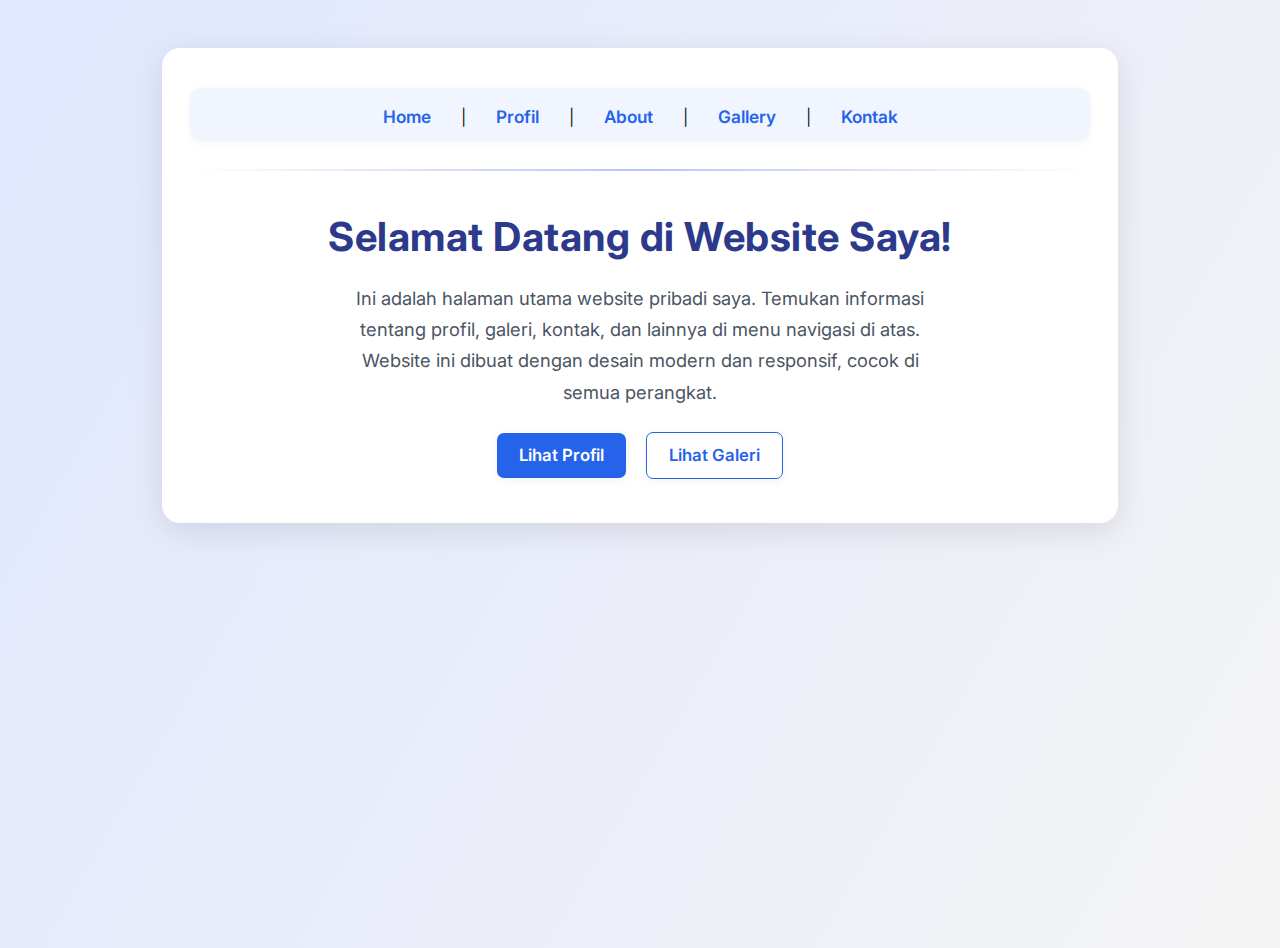
<file: index.html>
<!DOCTYPE html>
<html lang="en">
<head>
    <meta charset="UTF-8">
    <meta name="viewport" content="width=device-width, initial-scale=1.0">
    <title>Halaman Home Saya</title>
    <link rel="stylesheet" href="assets/css/style.css">
</head>
<body>
    <div class="container">
        <div class="nav-links">
            <a href="latihan.html">Home</a> |
            <a href="profil.html">Profil</a> |
            <a href="about.html">About</a> |
            <a href="galery.html">Gallery</a> |
            <a href="kontak.html">Kontak</a>
        </div>
        <hr>
        <section style="text-align:center; margin-top:32px;">
            <h1 style="font-size:2.5rem; margin-bottom:12px;">Selamat Datang di Website Saya!</h1>
            <p style="font-size:1.15rem; color:#4b5563; max-width:600px; margin:0 auto 24px auto;">Ini adalah halaman utama website pribadi saya. Temukan informasi tentang profil, galeri, kontak, dan lainnya di menu navigasi di atas. Website ini dibuat dengan desain modern dan responsif, cocok di semua perangkat.</p>
            <a href="profil.html" class="btn" style="margin: 0 8px 12px 8px;">Lihat Profil</a>
            <a href="galery.html" class="btn" style="margin: 0 8px 12px 8px; background:#fff; color:#2563eb; border:1.5px solid #2563eb;">Lihat Galeri</a>
        </section>
    </div>
</body>
</html>
</file>
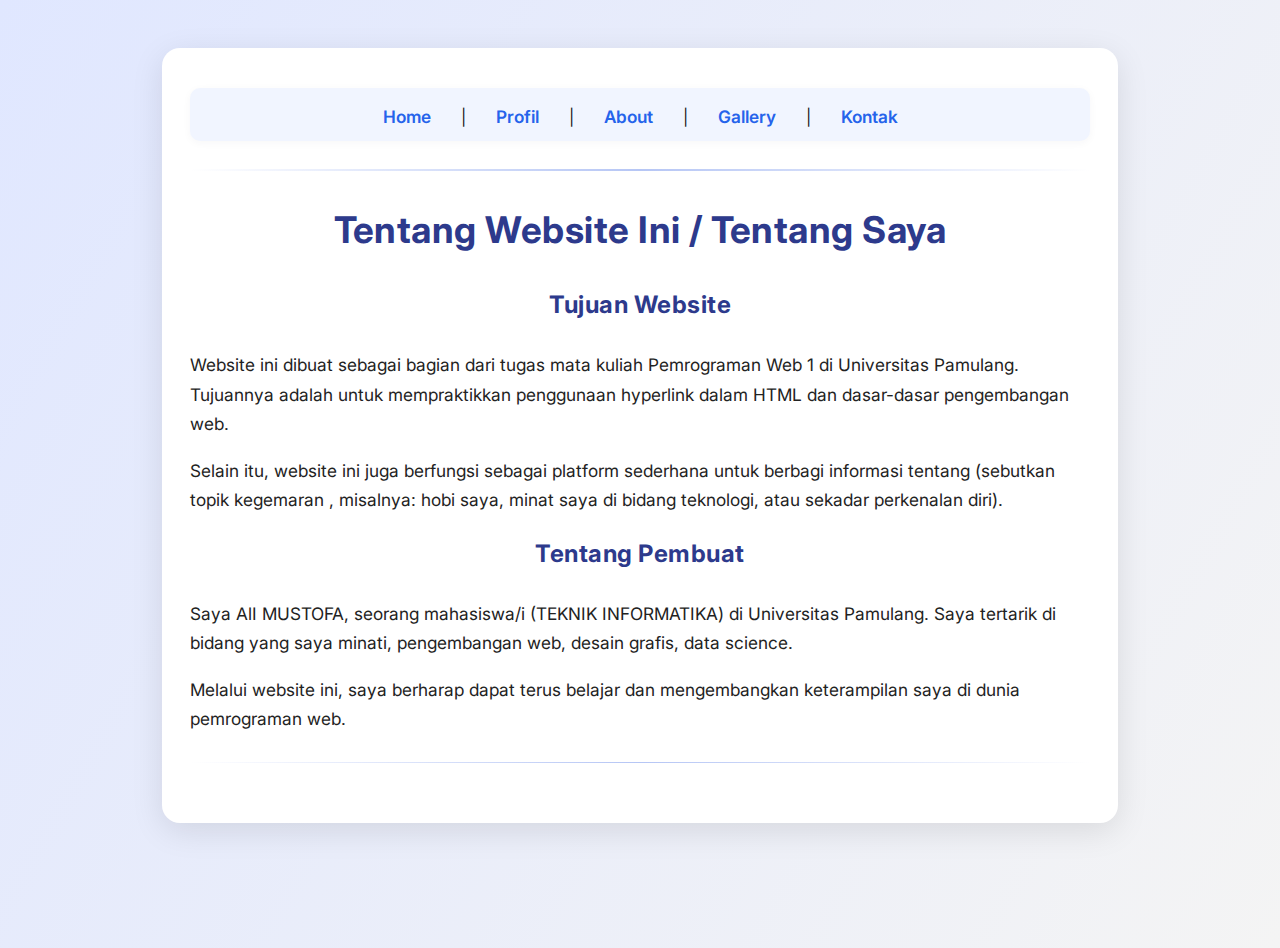
<file: about.html>
<!DOCTYPE html>
<html lang="en">
<head>
    <meta charset="UTF-8">
    <meta name="viewport" content="width=device-width, initial-scale=1.0">
    <title>Tentang Saya/Web Ini</title>
    <link rel="stylesheet" href="assets/css/style.css">
</head>
<body>
    <div class="container">
        <div class="nav-links">
            <a href="latihan.html">Home</a> |
            <a href="profil.html">Profil</a> |
            <a href="about.html">About</a> |
            <a href="galery.html">Gallery</a> |
            <a href="kontak.html">Kontak</a>
        </div>
        <hr>

        <h1>Tentang Website Ini / Tentang Saya</h1>

        <h2>Tujuan Website</h2>
        <p>Website ini dibuat sebagai bagian dari tugas mata kuliah Pemrograman Web 1 di Universitas Pamulang. Tujuannya adalah untuk mempraktikkan penggunaan hyperlink dalam HTML dan dasar-dasar pengembangan web.</p>
        <p>Selain itu, website ini juga berfungsi sebagai platform sederhana untuk berbagi informasi tentang (sebutkan topik kegemaran , misalnya: hobi saya, minat saya di bidang teknologi, atau sekadar perkenalan diri).</p>

        <h2>Tentang Pembuat</h2>
        <p>Saya AlI MUSTOFA, seorang mahasiswa/i (TEKNIK INFORMATIKA) di Universitas Pamulang. Saya tertarik di bidang yang saya minati, pengembangan web, desain grafis, data science.</p>
        <p>Melalui website ini, saya berharap dapat terus belajar dan mengembangkan keterampilan saya di dunia pemrograman web.</p>

        <hr>
    </div>
</body>
</html>
</file>
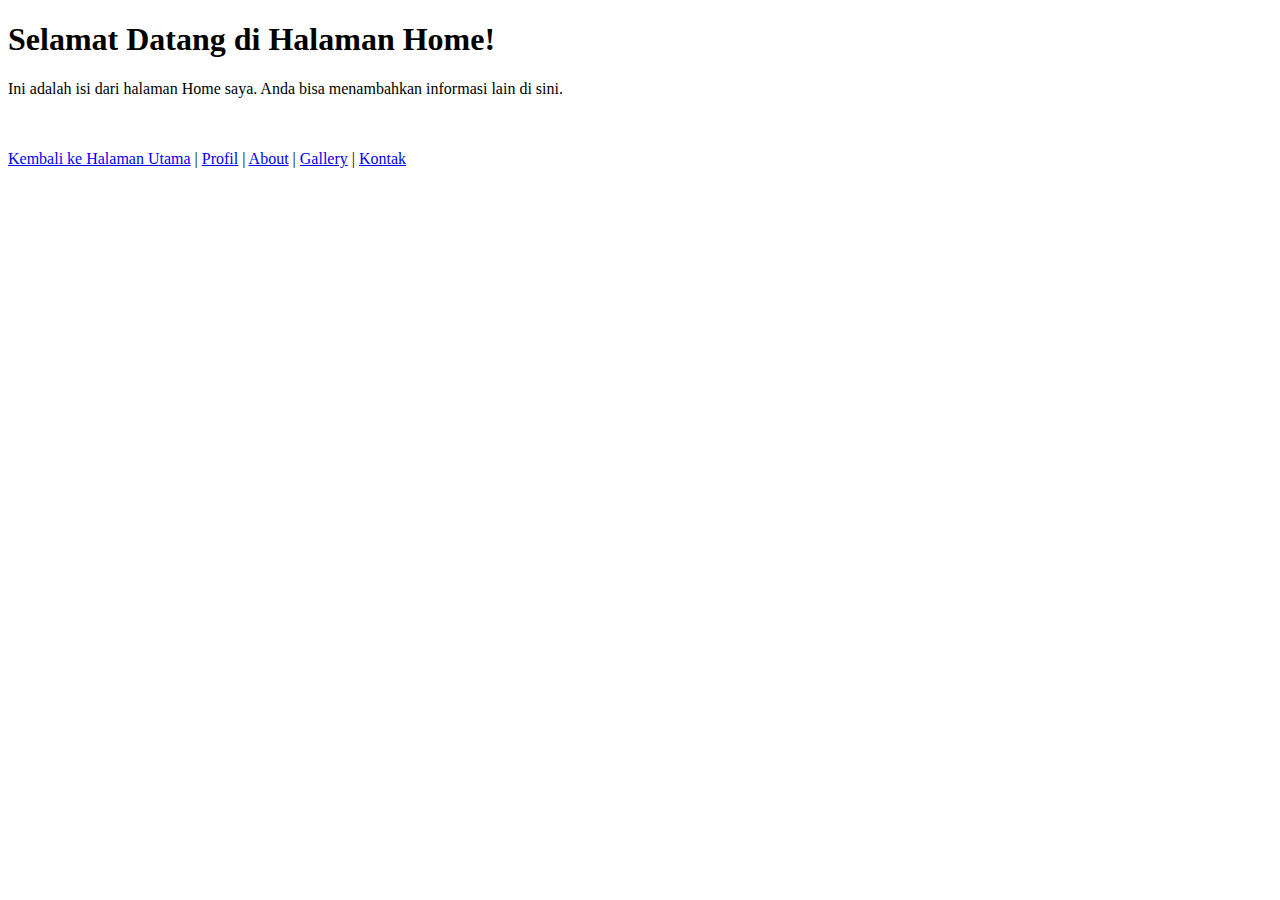
<file: dashboard.html>
<!DOCTYPE html>
<html lang="en">
<head>
    <meta charset="UTF-8">
    <meta name="viewport" content="width=device-width, initial-scale=1.0">
    <title>Halaman Home Saya</title> </head>
<body>
    <h1>Selamat Datang di Halaman Home!</h1> <p>Ini adalah isi dari halaman Home saya. Anda bisa menambahkan informasi lain di sini.</p>
    <br><br>
    <a href="latihan%201%20pert-5.html">Kembali ke Halaman Utama</a> |
    <a href="profil.html">Profil</a> |
    <a href="about.html">About</a> |
    <a href="galery.html">Gallery</a> |
    <a href="kontak.html">Kontak</a>
</body>
</html>
</file>
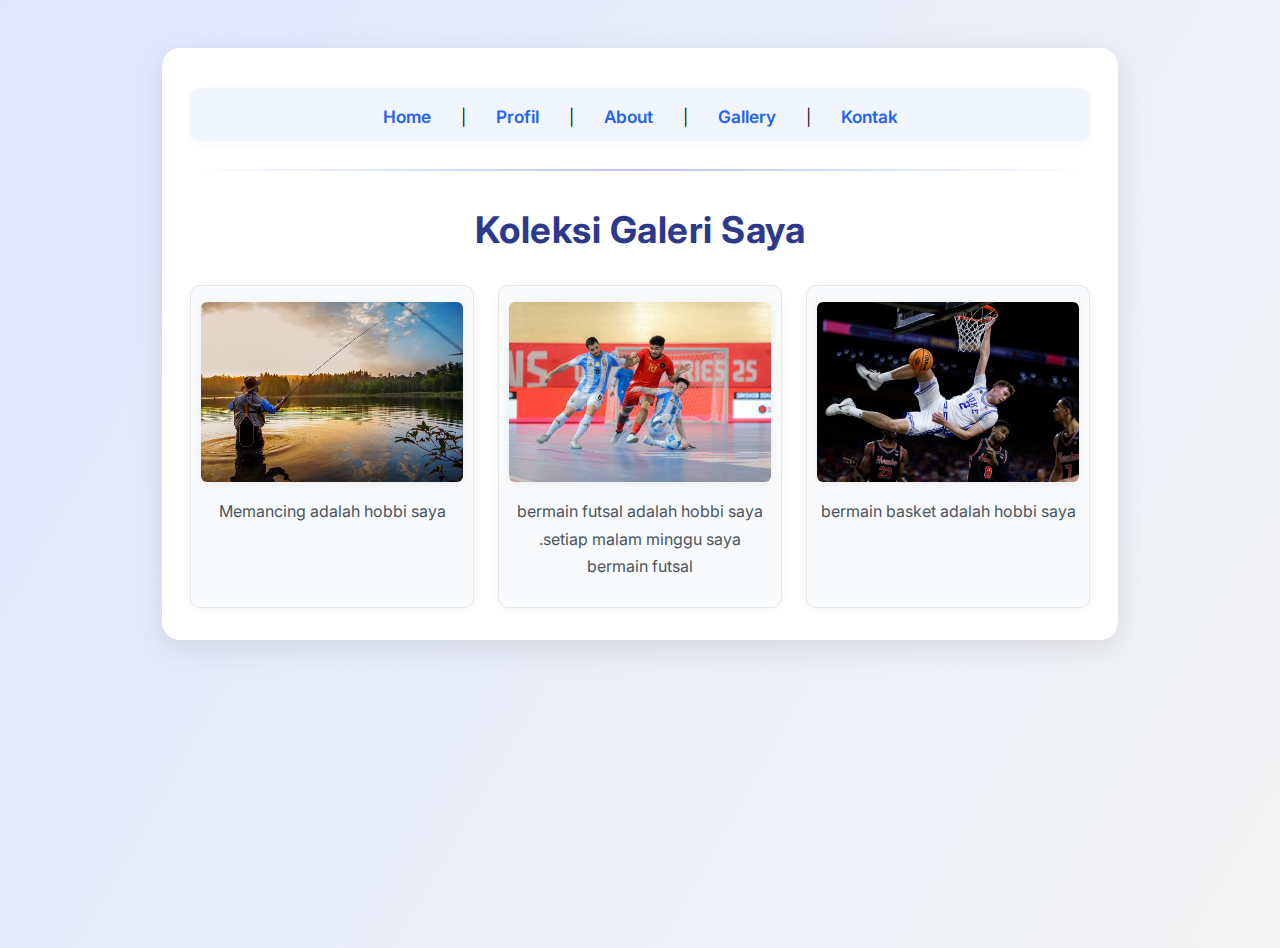
<file: galery.html>
<!DOCTYPE html>
<html lang="en">
<head>
    <meta charset="UTF-8">
    <meta name="viewport" content="width=device-width, initial-scale=1.0">
    <title>Galeri Saya</title>
    <link rel="stylesheet" href="assets/css/style.css">
</head>
<body>
    <div class="container">
        <div class="nav-links">
            <a href="latihan.html">Home</a> |
            <a href="profil.html">Profil</a> |
            <a href="about.html">About</a> |
            <a href="galery.html">Gallery</a> |
            <a href="kontak.html">Kontak</a>
        </div>
        <hr>

        <h1>Koleksi Galeri Saya</h1>

        <div class="gallery">
            <div class="gallery-item">
                <img src="assets/gambar/mancing.jpg" alt="Deskripsi Gambar 1">
                <p>Memancing adalah hobbi saya </p>
            </div>
            <div class="gallery-item">
                <img src="assets/gambar/futsal.jpg" alt="Deskripsi Gambar 2">
                <p>bermain futsal adalah hobbi saya .setiap malam minggu saya bermain futsal </p>
            </div>
            <div class="gallery-item">
                <img src="assets/gambar/basket.jpg" alt="Deskripsi Gambar 3">
                <p>bermain basket adalah hobbi saya</p>
            </div>
</file>
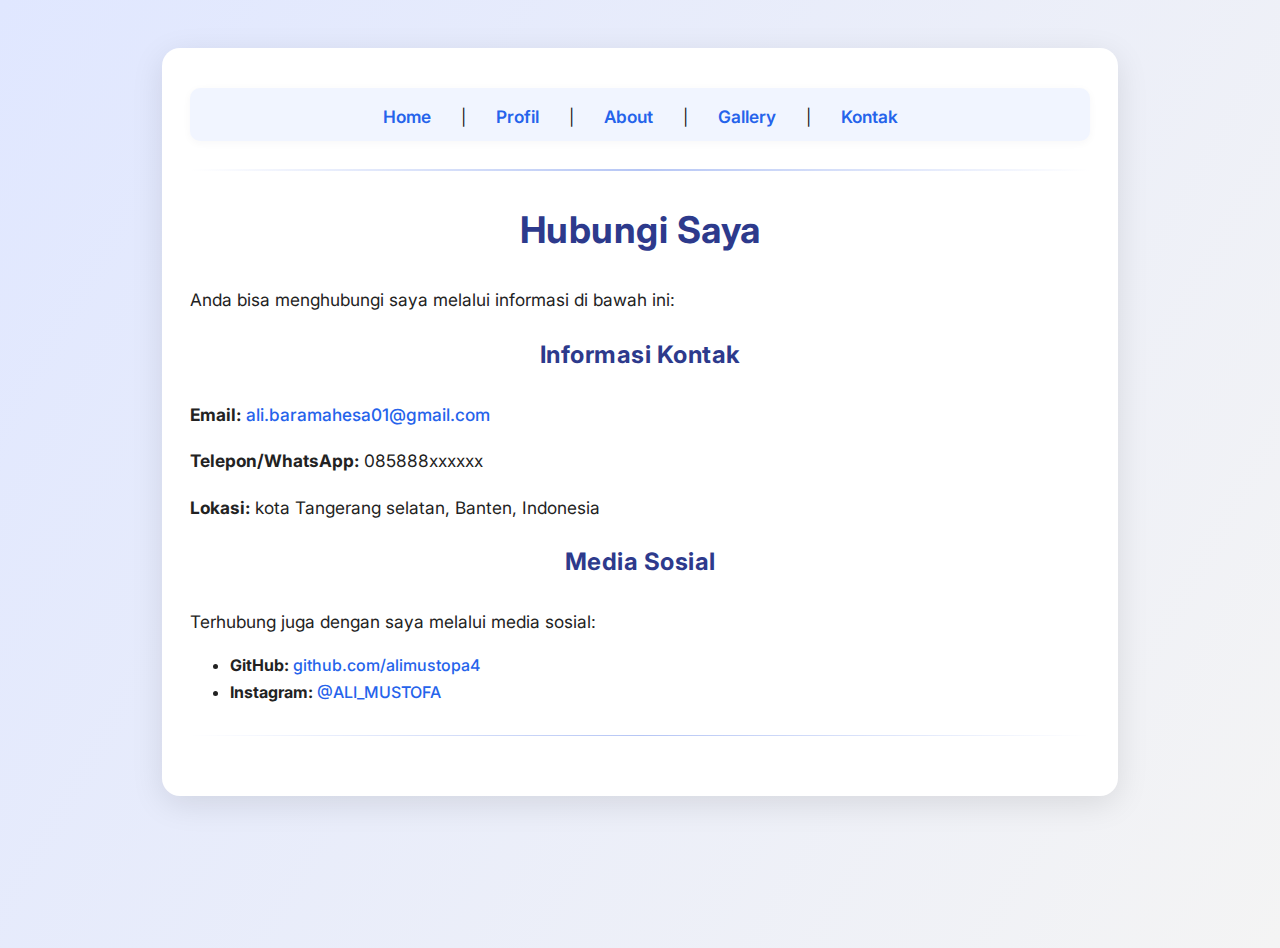
<file: kontak.html>
<!DOCTYPE html>
<html lang="en">
<head>
    <meta charset="UTF-8">
    <meta name="viewport" content="width=device-width, initial-scale=1.0">
    <title>Kontak Saya</title>
    <link rel="stylesheet" href="assets/css/style.css">
</head>
<body>
    <div class="container">
        <div class="nav-links">
            <a href="latihan.html">Home</a> |
            <a href="profil.html">Profil</a> |
            <a href="about.html">About</a> |
            <a href="galery.html">Gallery</a> |
            <a href="kontak.html">Kontak</a>
        </div>
        <hr>

        <h1>Hubungi Saya</h1>

        <p>Anda bisa menghubungi saya melalui informasi di bawah ini:</p>

        <div class="contact-info">
            <h2>Informasi Kontak</h2>
            <p><strong>Email:</strong> <a href="mailto:ali.baramahesa01@gmail.com">ali.baramahesa01@gmail.com</a></p>
            <p><strong>Telepon/WhatsApp:</strong> 085888xxxxxx</p>
            <p><strong>Lokasi:</strong> kota Tangerang selatan, Banten, Indonesia</p>
        </div>

        <h2>Media Sosial</h2>
        <p>Terhubung juga dengan saya melalui media sosial:</p>
        <ul>
            <li><strong>GitHub:</strong> <a href="https://github.com/alimustopa4/latihan.git" target="_blank">github.com/alimustopa4</a></li>
            <li><strong>Instagram:</strong> <a href="https://www.instagram.com/ali_mustofa111?igsh=ZnJ5OWFocXliYjU2" target="_blank">@ALI_MUSTOFA</a></li>
            </ul>

        <hr>
    </div>
</body>
</html
</file>
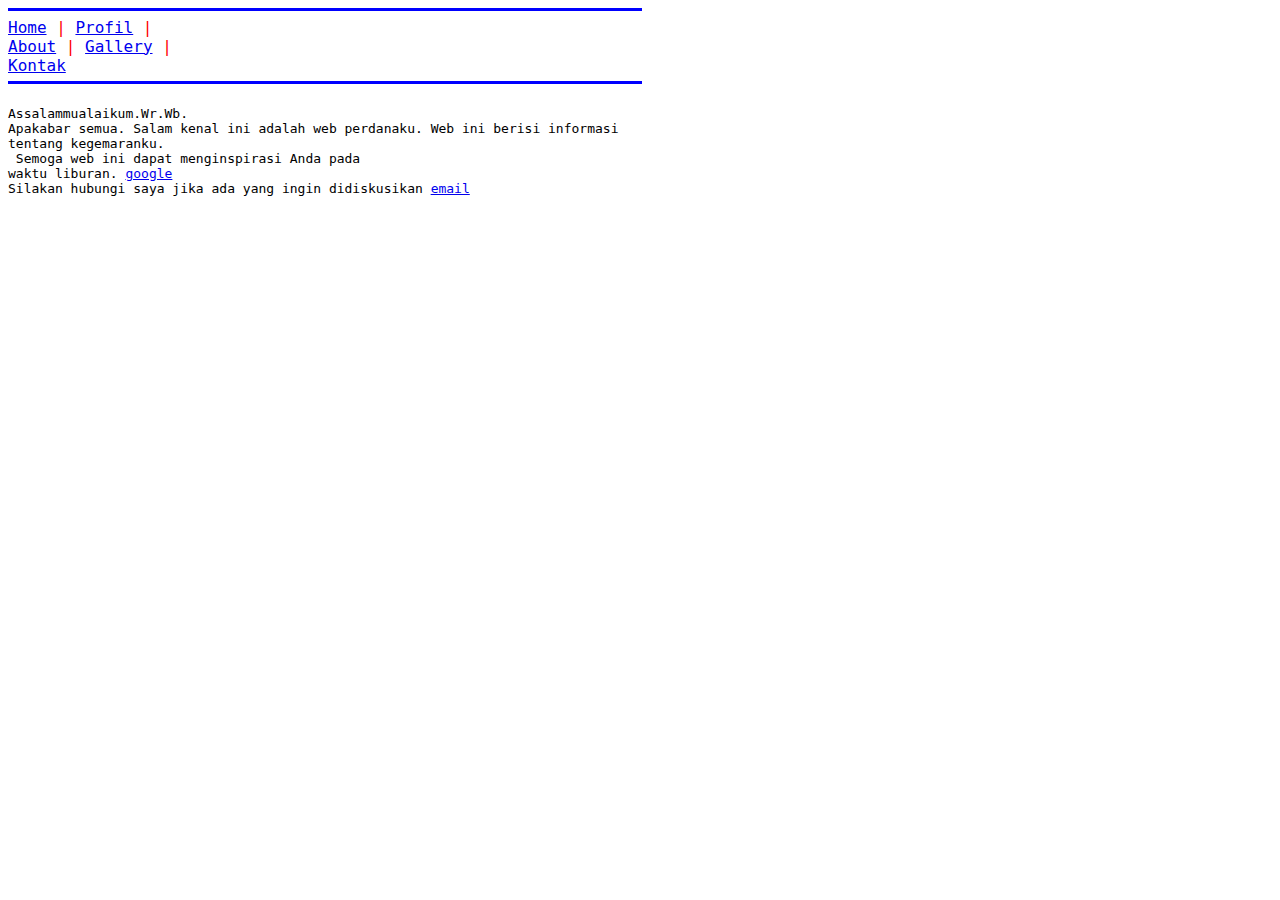
<file: Latihan 1 pert-5.html>
<HTML>
<HEAD>
<TITLE> Contoh Hyperlink </TITLE>
</HEAD>
<BODY>
<pre>
<hr color="blue" size=3 width=50% align="left"><font size= 4 color="red"><a
href="dashboard.html">Home</a> | <a href="profil.html">Profil</a> |
<a href="about.html">About</a> | <a href="galery.html">Gallery</a> |
<a href="kontak.html">Kontak</a></font>
<hr color="blue" size=3 width=50% align="left">
<font size=3>Assalammualaikum.Wr.Wb.
Apakabar semua. Salam kenal ini adalah web perdanaku. Web ini berisi informasi
tentang kegemaranku. <br> Semoga web ini dapat menginspirasi Anda pada
waktu liburan. <a href="http://www.google.com">google</a>
Silakan hubungi saya jika ada yang ingin didiskusikan <a
href="mailto:endarnirmala.gmail.com">email</a>
</font>
</pre>
</BODY>
</HTML>
</file>
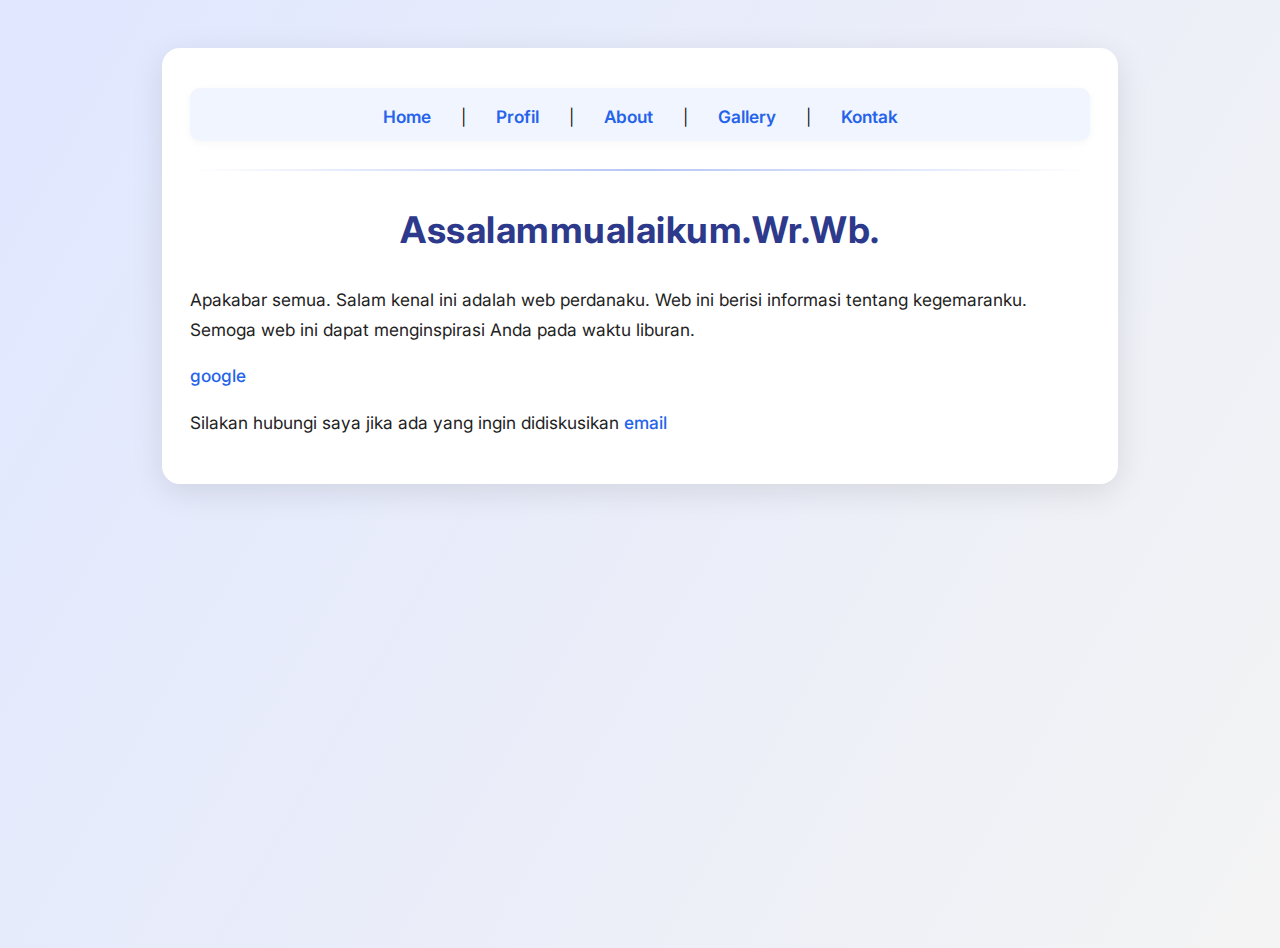
<file: latihan.html>
<HTML>
<HEAD>
<TITLE> Contoh Hyperlink </TITLE>
<link rel="stylesheet" href="assets/css/style.css">
</HEAD>
<BODY>
<div class="container">
    <div class="nav-links">
        <a href="latihan.html">Home</a> |
        <a href="profil.html">Profil</a> |
        <a href="about.html">About</a> |
        <a href="galery.html">Gallery</a> |
        <a href="kontak.html">Kontak</a>
    </div>
    <hr>
    <h1>Assalammualaikum.Wr.Wb.</h1>
    <p>Apakabar semua. Salam kenal ini adalah web perdanaku. Web ini berisi informasi tentang kegemaranku.<br>Semoga web ini dapat menginspirasi Anda pada waktu liburan.</p>
    <p><a href="http://www.google.com">google</a></p>
    <p>Silakan hubungi saya jika ada yang ingin didiskusikan <a href="mailto:ali.baramahesa01@gmail.com">email</a></p>
</div>
</BODY>
</HTML>
</file>
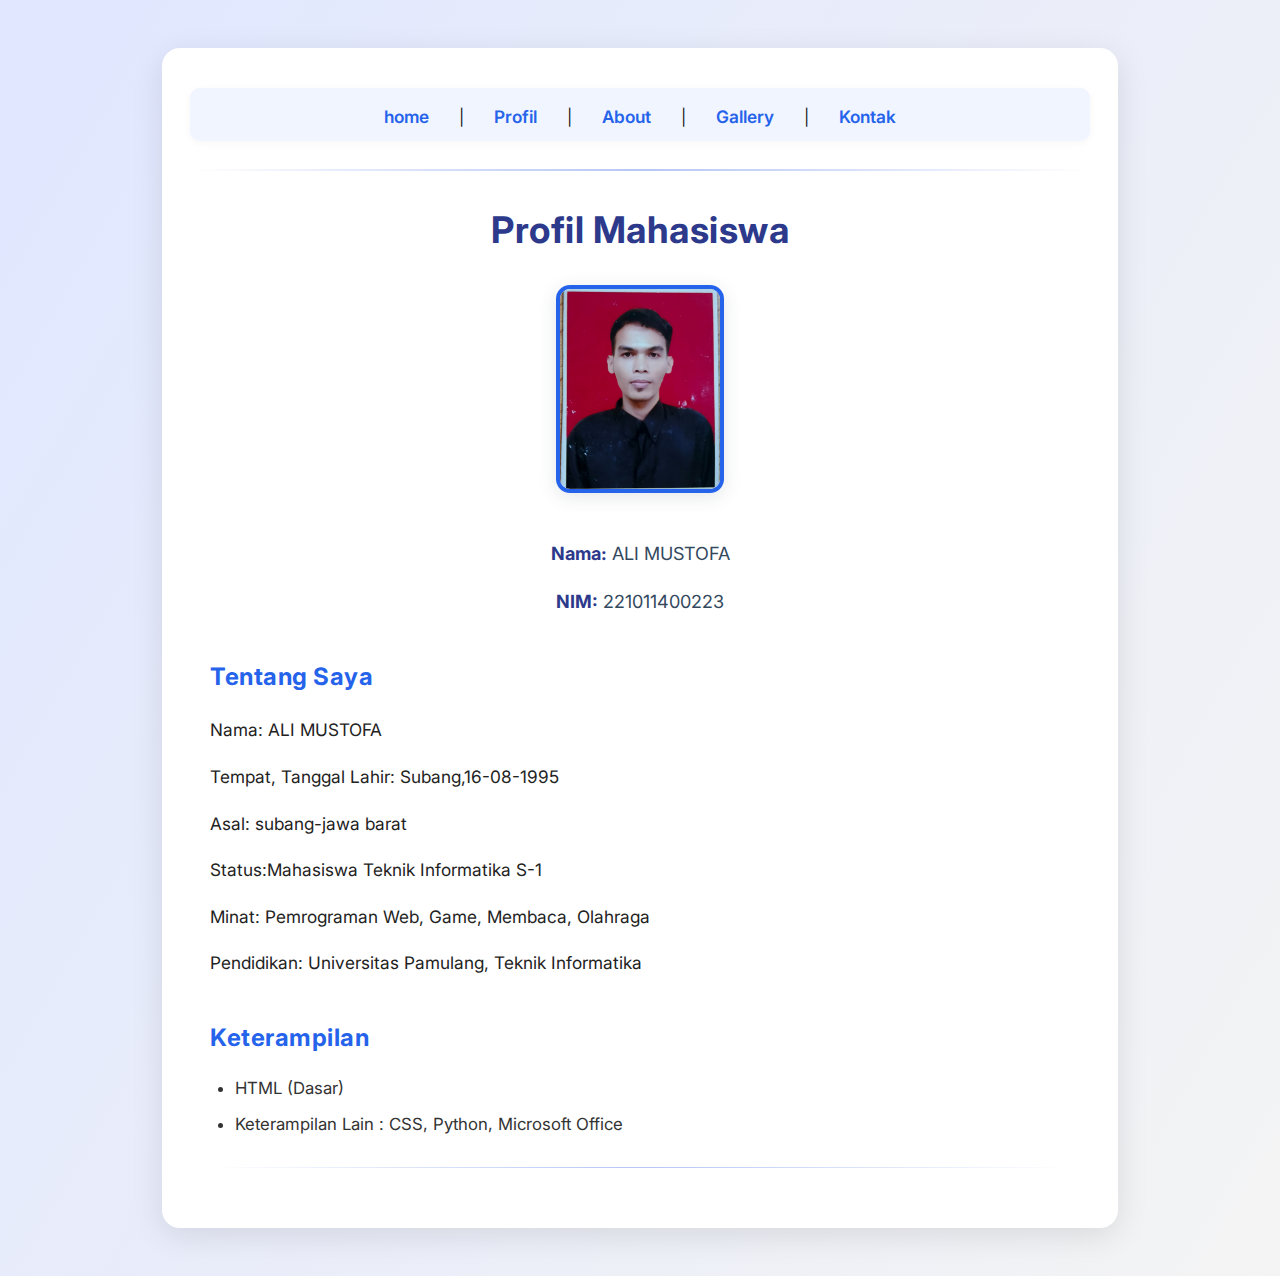
<file: profil.html>
<!DOCTYPE html>
<html lang="id"> <head>
    <meta charset="UTF-8">
    <meta name="viewport" content="width=device-width, initial-scale=1.0">
    <title>Profil Mahasiswa</title>
    <link rel="stylesheet" href="assets/css/style.css">
</head>
<body>

    <div class="container">
        <div class="nav-links">
            <a href="latihan.html">home</a> |
            <a href="profil.html">Profil</a> |
            <a href="about.html">About</a> |
            <a href="galery.html">Gallery</a> |
            <a href="kontak.html">Kontak</a>
        </div>
        <hr>

        <h1>Profil Mahasiswa</h1>

        <div class="profile">
            <img src="assets/gambar/WhatsApp Image 2025-07-16 at 17.33.14.jpeg" alt="Foto Profil Anda">
            <p><strong>Nama:</strong> ALI MUSTOFA</p>
            <p><strong>NIM:</strong> 221011400223</p>
        </div>

        <div class="profile-details">
            <h2>Tentang Saya</h2>
            <p>Nama: ALI MUSTOFA</p>
            <p>Tempat, Tanggal Lahir: Subang,16-08-1995</p>
            <p>Asal: subang-jawa barat</p>
            <p>Status:Mahasiswa Teknik Informatika S-1</p>
            <p>Minat: Pemrograman Web, Game, Membaca, Olahraga</p>
            <p>Pendidikan: Universitas Pamulang, Teknik Informatika</p>

            <h2>Keterampilan</h2>
            <ul>
                <li>HTML (Dasar)</li>
                <li>Keterampilan Lain : CSS, Python, Microsoft Office</li>
            </ul>
        <hr>
    </div>
</body>
</html>
</file>
<file: assets/css/style.css>
@import url('https://fonts.googleapis.com/css2?family=Inter:wght@400;600;700&display=swap');

body {
    font-family: 'Inter', Arial, sans-serif;
    line-height: 1.7;
    margin: 0;
    background: linear-gradient(120deg, #e0e7ff 0%, #f4f4f4 100%);
    color: #222;
    min-height: 100vh;
}
.container {
    max-width: 900px;
    margin: 48px auto;
    background: #fff;
    padding: 40px 28px 32px 28px;
    border-radius: 18px;
    box-shadow: 0 8px 32px rgba(0,0,0,0.10);
    transition: box-shadow 0.3s;
}
.container:hover {
    box-shadow: 0 12px 40px rgba(0,0,0,0.13);
}
h1, h2 {
    color: #2d3a8c;
    text-align: center;
    margin-bottom: 24px;
    font-weight: 700;
    letter-spacing: 0.5px;
}
h1 {
    font-size: 2.3rem;
}
h2 {
    font-size: 1.5rem;
}
p {
    margin-bottom: 15px;
    font-size: 1.08rem;
}
a {
    color: #2563eb;
    text-decoration: none;
    transition: color 0.2s;
    font-weight: 500;
}
a:hover {
    text-decoration: underline;
    color: #1e40af;
}
.nav-links {
    text-align: center;
    margin-bottom: 28px;
    background: #f1f5ff;
    padding: 14px 0 10px 0;
    border-radius: 10px;
    box-shadow: 0 2px 8px rgba(44,62,80,0.04);
}
.nav-links a {
    margin: 0 16px;
    font-weight: 600;
    font-size: 1.08rem;
    padding: 6px 10px;
    border-radius: 6px;
    transition: background 0.2s, color 0.2s;
}
.nav-links a:hover, .nav-links a.active {
    background: #2563eb;
    color: #fff;
}
hr {
    border: 0;
    height: 1.5px;
    background-image: linear-gradient(to right, rgba(0,0,0,0), #b6c6f5, rgba(0,0,0,0));
    margin: 28px 0;
}
footer {
    text-align: center;
    margin-top: 48px;
    font-size: 15px;
    color: #8a99b3;
    letter-spacing: 0.2px;
}
/* Galeri */
.gallery {
    display: grid;
    grid-template-columns: repeat(auto-fit, minmax(250px, 1fr));
    gap: 24px;
    justify-content: center;
    margin-top: 24px;
}
.gallery-item {
    border: 1px solid #e5e7eb;
    padding: 16px 10px 12px 10px;
    text-align: center;
    background-color: #f9fafb;
    border-radius: 10px;
    box-shadow: 0 2px 8px rgba(44,62,80,0.04);
    transition: box-shadow 0.2s, transform 0.2s;
}
.gallery-item:hover {
    box-shadow: 0 6px 18px rgba(44,62,80,0.10);
    transform: translateY(-4px) scale(1.03);
}
.gallery-item img {
    max-width: 100%;
    height: 180px;
    object-fit: cover;
    display: block;
    margin: 0 auto 12px auto;
    border-radius: 6px;
    box-shadow: 0 2px 8px rgba(44,62,80,0.07);
}
.gallery-item p {
    font-size: 1em;
    color: #4b5563;
}
/* Profil */
.profile {
    text-align: center;
    margin-bottom: 32px;
}
.profile img {
    width: 160px;
    height: 200px;
    border-radius: 14px;
    object-fit: cover;
    border: 4px solid #2563eb;
    box-shadow: 0 4px 18px rgba(44,62,80,0.13);
    margin-bottom: 18px;
    transition: box-shadow 0.2s;
}
.profile img:hover {
    box-shadow: 0 8px 32px rgba(44,62,80,0.18);
}
.profile p {
    font-size: 1.13em;
    color: #34495e;
    margin-bottom: 8px;
}
.profile strong {
    color: #2d3a8c;
}
.profile-details {
    padding: 0 20px;
    text-align: left;
}
.profile-details h2 {
    text-align: left;
    color: #2563eb;
    margin-top: 40px;
    margin-bottom: 15px;
}
.profile-details ul {
    list-style-type: disc;
    margin: 0 0 20px 25px;
    padding: 0;
}
.profile-details ul li {
    margin-bottom: 8px;
    color: #333;
    font-size: 1.05em;
}
.contact-info p {
    margin-bottom: 5px;
}
/* Tombol modern */
.btn {
    display: inline-block;
    background: #2563eb;
    color: #fff;
    padding: 8px 22px;
    border-radius: 7px;
    font-weight: 600;
    font-size: 1.05em;
    border: none;
    cursor: pointer;
    box-shadow: 0 2px 8px rgba(44,62,80,0.07);
    transition: background 0.2s, box-shadow 0.2s, transform 0.2s;
}
.btn:hover {
    background: #1e40af;
    box-shadow: 0 4px 16px rgba(44,62,80,0.13);
    transform: translateY(-2px) scale(1.04);
}
/* Responsive */
@media (max-width: 600px) {
    .container {
        padding: 16px 4px 12px 4px;
    }
    .gallery {
        grid-template-columns: 1fr;
    }
    .profile img {
        width: 100px;
        height: 120px;
    }
}
</file>
